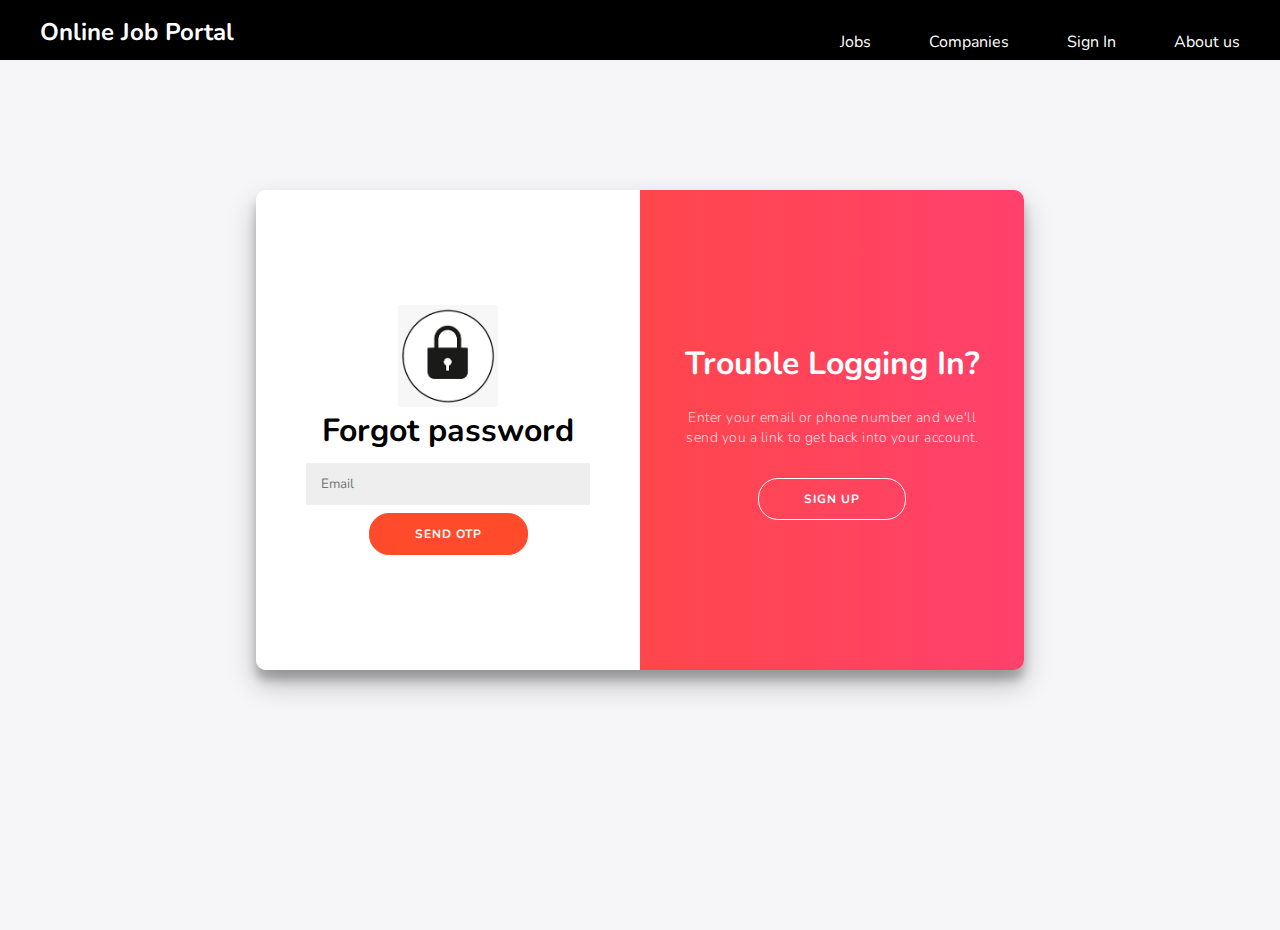
<file: fogotpass.html>
<!DOCTYPE html>
<html>

<head>
  <meta charset="utf-8">
  <meta name="viewport" content="width=device-width">
  <title>Create Account</title>
  <link href="https://fonts.googleapis.com/css2?family=Noto+Serif&family=Nunito:ital@1&display=swap" rel="stylesheet">
  <!--icons-->
  <link rel="stylesheet" href="https://cdnjs.cloudflare.com/ajax/libs/font-awesome/5.15.3/css/all.min.css">

  <link rel="stylesheet" href="singup.css">
  <link rel="stylesheet" href="navbar.css">

</head>

<body>
  <nav class="navbar">
    <h2 class="navbar-logo"><a href="index.html">Online Job Portal</a></h2>
    <div class="navbar-menu">
      <!-- <a href="index.html">Home</a> -->
      <a href="job_page.html">Jobs</a>
      <a href="Companies_page.html">Companies</a>
      <a href="singup.html">Sign In</a>
      <a href="Aboutus_page.html">About us</a>

    </div>

    <div class="menu-toggle">
      <span class="bar"></span>
      <span class="bar"></span>
      <span class="bar"></span>
    </div>
  </nav>
  <!-- -------------------------------------------------------------------------------------------- -->
  <div class="container" id="container">
    <div class="form-container sign-up-container">
      <form action="#">
        <h1>Create Account</h1>
        
        <input required type="number" placeholder="Enter OTP" />
        
    
        <button>Submit</button>
      </form>
    </div>
    <div class="form-container sign-in-container">
        <!-- ---------------------------------------------------- -->
      <form action="#">
        <img src="locklogo.png" alt="nil" width="100">
        <h1>Forgot password</h1>
       
        <input required type="email" placeholder="Email" />

        <button>Send OTP</button>
      </form>
    </div>
    <!-- ------------------------------------------------------------------ -->
    

    <div class="overlay-container">
      <div class="overlay">
        <div class="overlay-panel overlay-left">
          <h1>Welcome Back!</h1>
          <p>To keep connected with us please login with your personal info</p>
          <button class="ghost" id="signIn">Sign In</button>
        </div>
        <!-- ------------------------------------------------------------ -->
        <div class="overlay-panel overlay-right">
          <h1>Trouble Logging In?</h1>
         <p> Enter your email or phone number and we'll send you a link to get back into your account.</p>
          <button class="ghost" id="signUp">Sign Up</button>
        </div>
      </div>
    </div>
  </div>
  <script src="singup.js"></script>
</body>

</html>
</file>
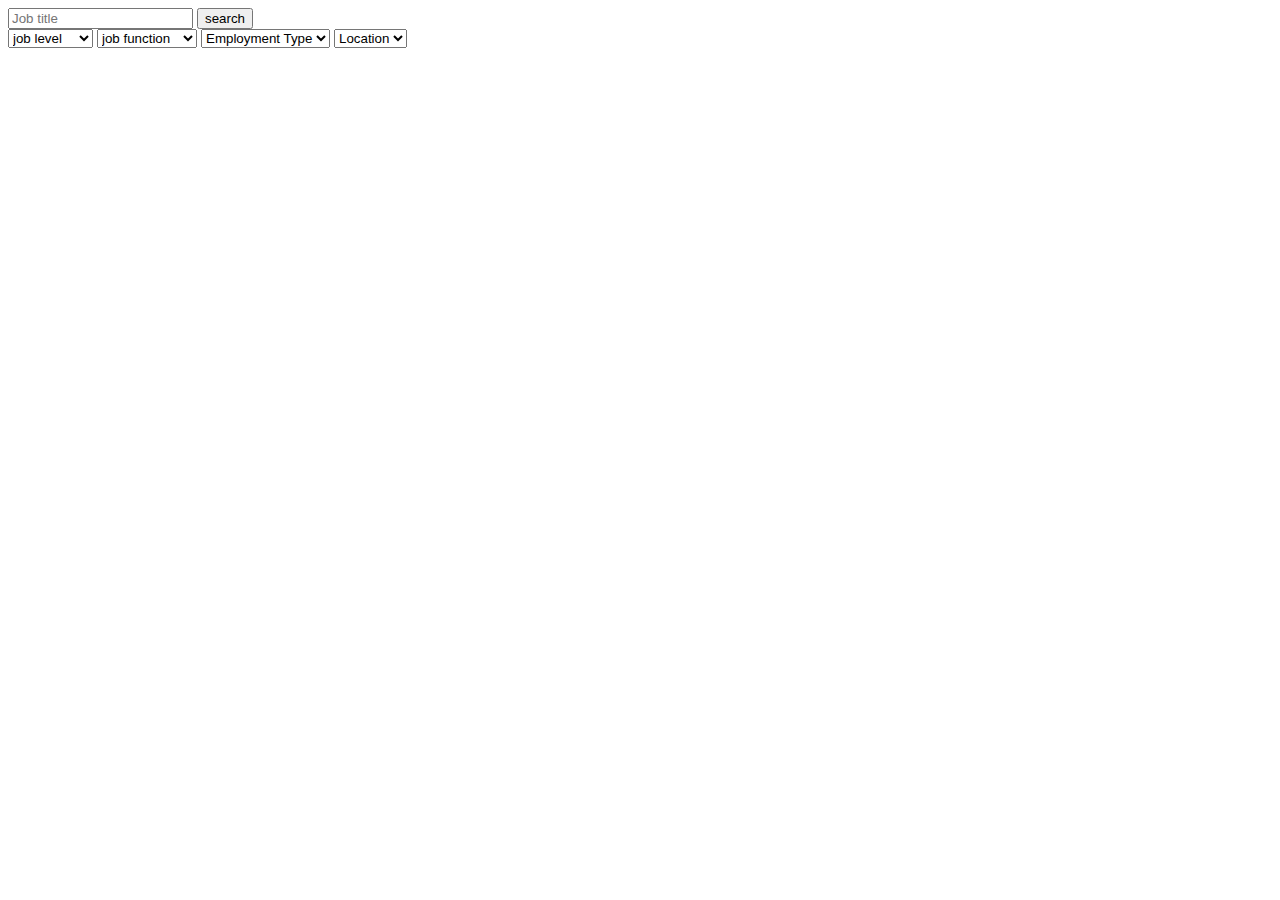
<file: Jobs_page.html>
<!DOCTYPE html>
<html lang="en">
<head>
    <meta charset="UTF-8">
    <meta http-equiv="X-UA-Compatible" content="IE=edge">
    <meta name="viewport" content="width=device-width, initial-scale=1.0">
    <title>Document</title>
</head>
<body>
        <!-- search -->
        <div class="search-wrapper">
            <div class="search-box">
                <div class="search-card">
                    <input class="search-input" type="text" placeholder="Job title">
                    <button class="search-button">search</button>
                </div>
    
            </div>
        </div>
        <!-- filter box -->
        <div class="filter-dropdown">
            <div class="filter-dropdown">
                <select class="filter-select" name="job-level" id="job-level">
                    <option>job level</option>
                    <option>Entry</option>
                    <option>Mid-senior</option>
                    <option>Director</option>
                </select>
    
                <select class="filter-select" name="job-function" id="job-function">
                    <option>job function</option>
                    <option>IT</option>
                    <option>Management</option>
                    <option>Education</option>
                </select>
    
                <select class="filter-select" name="employment" id="employment">
                    <option>Employment Type</option>
                    <option>Intership</option>
                    <option>Part time</option>
                    <option>Full time</option>
                </select>
    
                <select class="filter-select" name="location" id="location">
                    <option>Location</option>
                    <option>Remote</option>
                    <option>India</option>
                    <option>US</option>
                </select>
    
                
            </div>
        </div>
</body>
</html>
</file>
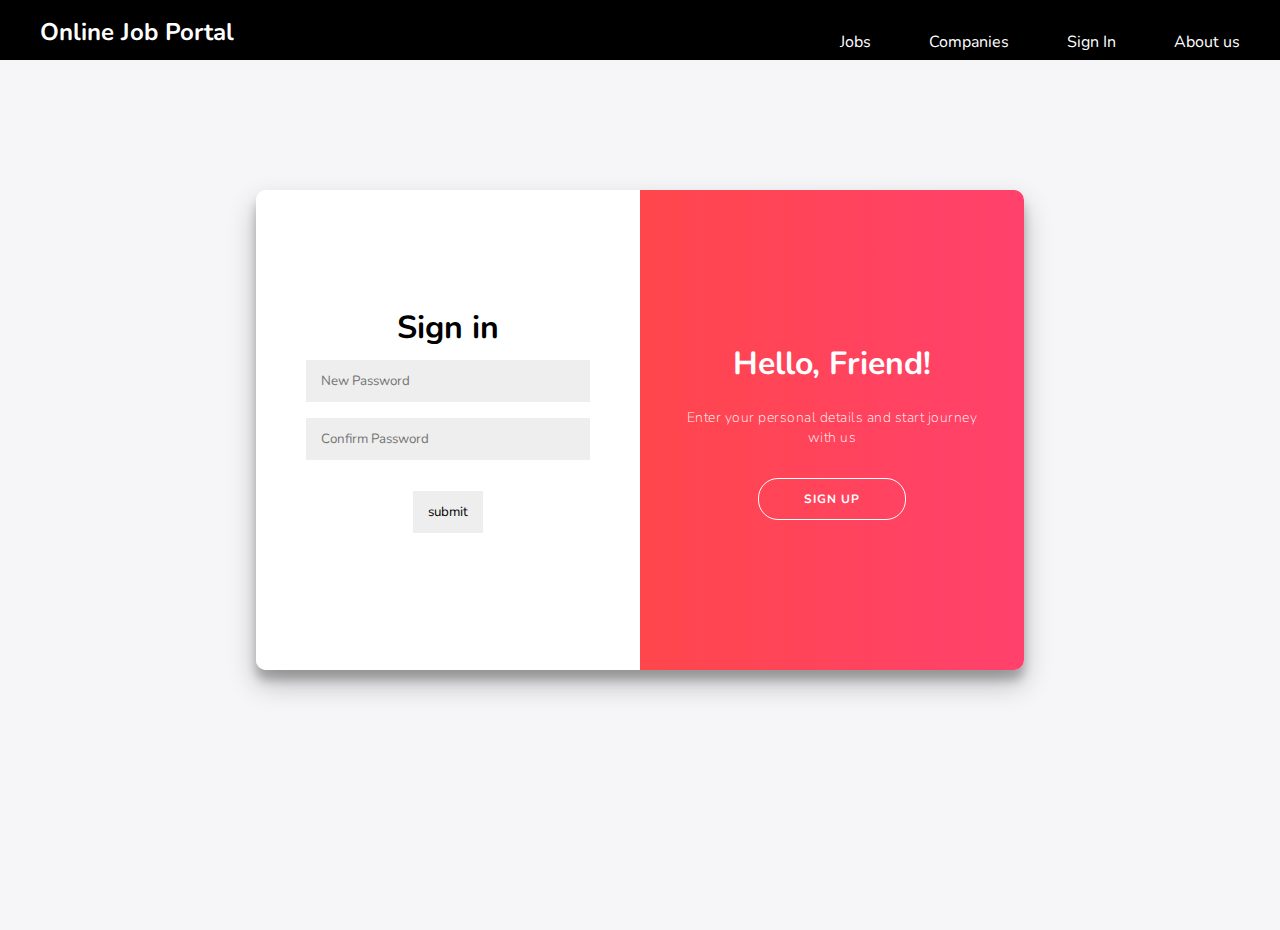
<file: newpass.html>
<!DOCTYPE html>
<html>

<head>
  <meta charset="utf-8">
  <meta name="viewport" content="width=device-width">
  <title>Create Account</title>
  <link href="https://fonts.googleapis.com/css2?family=Noto+Serif&family=Nunito:ital@1&display=swap" rel="stylesheet">
  <!--icons-->
  <link rel="stylesheet" href="https://cdnjs.cloudflare.com/ajax/libs/font-awesome/5.15.3/css/all.min.css">

  <link rel="stylesheet" href="singup.css">
  <link rel="stylesheet" href="navbar.css">

</head>

<body>
  <nav class="navbar">
    <h2 class="navbar-logo"><a href="index.html">Online Job Portal</a></h2>
    <div class="navbar-menu">
      <!-- <a href="index.html">Home</a> -->
      <a href="job_page.html">Jobs</a>
      <a href="Companies_page.html">Companies</a>
      <a href="singup.html">Sign In</a>
      <a href="Aboutus_page.html">About us</a>

    </div>

    <div class="menu-toggle">
      <span class="bar"></span>
      <span class="bar"></span>
      <span class="bar"></span>
    </div>
  </nav>
  <!-- -------------------------------------------------------- -->
  <div class="container" id="container">
    <div class="form-container sign-up-container">
      <form action="#">
        <h1>Create Account</h1>
        <input required type="text" placeholder="Name" />
        <input required type="email" placeholder="Email" />
        <input required type="password" placeholder="Password" />
        <div class="moduls">
          <input type="radio" id="employer" name="fav_language" value="employer">
          <label for="employer">employer</label>
          <input type="radio" id="job seeker" name="fav_language" value="job seeker">
          <label for="job seeker">job seeker</label>
        </div>
        <button>Sign Up</button>
      </form>
    </div>
      <!-- -------------------------------------------------------- -->

    <div class="form-container sign-in-container">
      <form action="#">
        <h1>Sign in</h1>
       
        <input required type="password" placeholder="New Password" />
        <input required type="password" placeholder="Confirm Password" />
       <a href="singup.html"> <input type="button" value="submit" ></a>
    </form>
    </div>
      <!-- -------------------------------------------------------- -->

    <div class="overlay-container">
      <div class="overlay">
        <div class="overlay-panel overlay-left">
          <h1>Welcome Back!</h1>
          <p>To keep connected with us please login with your personal info</p>
          <button class="ghost" id="signIn">Sign In</button>
        </div>
          <!-- -------------------------------------------------------- -->

        <div class="overlay-panel overlay-right">
          <h1>Hello, Friend!</h1>
          <p>Enter your personal details and start journey with us</p>
          <button class="ghost" id="signUp">Sign Up</button>
        </div>
      </div>
    </div>
  </div>
  <script src="singup.js"></script>
</body>

</html>
</file>
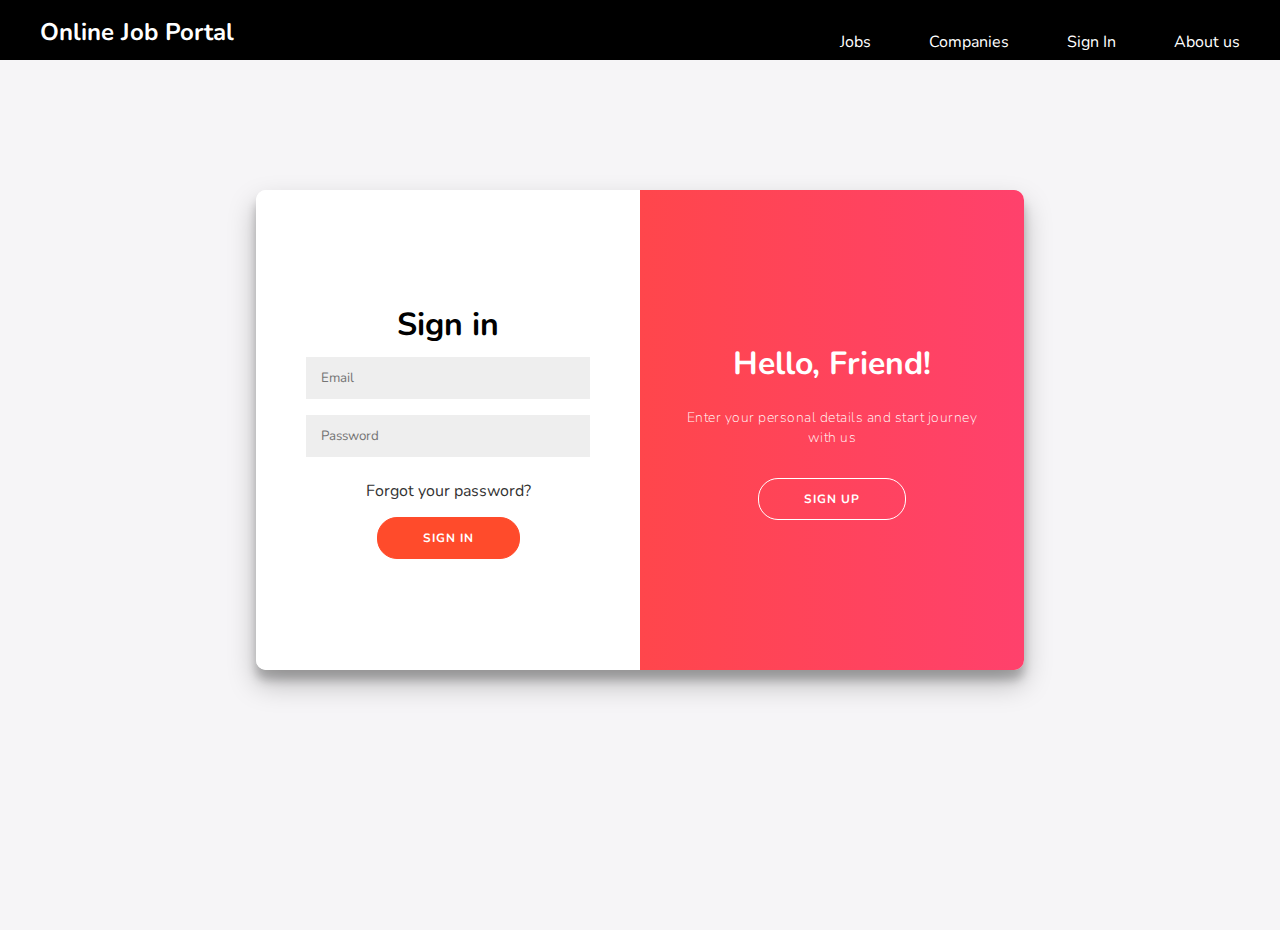
<file: singup.html>
<!DOCTYPE html>
<html>

<head>
  <meta charset="utf-8">
  <meta name="viewport" content="width=device-width">
  <title>Create Account</title>
  <link href="https://fonts.googleapis.com/css2?family=Noto+Serif&family=Nunito:ital@1&display=swap" rel="stylesheet">
  <!--icons-->
  <link rel="stylesheet" href="https://cdnjs.cloudflare.com/ajax/libs/font-awesome/5.15.3/css/all.min.css">

  <link rel="stylesheet" href="singup.css">
  <link rel="stylesheet" href="navbar.css">

</head>

<body>
  <nav class="navbar">
    <h2 class="navbar-logo"><a href="index.html">Online Job Portal</a></h2>
    <div class="navbar-menu">
      <!-- <a href="index.html">Home</a> -->
      <a href="job_page.html">Jobs</a>
      <a href="Companies_page.html">Companies</a>
      <a href="singup.html">Sign In</a>
      <a href="Aboutus_page.html">About us</a>

    </div>

    <div class="menu-toggle">
      <span class="bar"></span>
      <span class="bar"></span>
      <span class="bar"></span>
    </div>
  </nav>
  <div class="container" id="container">
    <div class="form-container sign-up-container">
      <form action="#">
        <h1>Create Account</h1>
          
        
        <input required type="text" placeholder="Name" />
        <input required type="email" placeholder="Email" />
        <input required type="password" placeholder="Password" /><br>
        <div class="moduls">
          <div class="hemil">
            <label for="employer" class="sp">employer </label>

            <input type="radio" id="employer"class="sp" name="fav_language" value="employer">
          </div>
          <div class="jeel">
            <label for="job seeker" class="sp">jobseeker </label>

            <input type="radio" id="job seeker"class="sp" name="fav_language" value="job seeker">
          </div>
        </div><br><br>
        <button>Sign Up</button>
      </form>
    </div>
    <div class="form-container sign-in-container">
      <form action="#">
        <h1>Sign in</h1>
        
        <input required type="email" placeholder="Email" />
        <input required type="password" placeholder="Password" />
        <a href="#" class="forgot-password">Forgot your password?</a>
        <button>Sign In</button>
      </form>
    </div>
    <div class="overlay-container">
      <div class="overlay">
        <div class="overlay-panel overlay-left">
          <h1>Welcome Back!</h1>
          <p>To keep connected with us please login with your personal info</p>
          <button class="ghost" id="signIn">Sign In</button>
        </div>
        <div class="overlay-panel overlay-right">
          <h1>Hello, Friend!</h1>
          <p>Enter your personal details and start journey with us</p>
          <button class="ghost" id="signUp">Sign Up</button>
        </div>
      </div>
    </div>
  </div>
  <script src="singup.js"></script>
</body>

</html>
</file>
<file: singup.css>
* {
	box-sizing: border-box;
}

body {
	background: #f6f5f7;
	display: flex;
	justify-content: center;
	align-items: center;
	flex-direction: column;
	font-family: 'Ubuntu', sans-serif;
	height: 100vh;
	margin: -20px 0 50px;
}

h1 {
	font-weight: bold;
	margin: 0;
}

h2 {
	text-align: center;
}

p {
	font-size: 14px;
	font-weight: 100;
	line-height: 20px;
	letter-spacing: 0.5px;
	margin: 20px 0 30px;
}

span {
	font-size: 12px;
}

a {
	color: #333;
	
	text-decoration: none;
	margin: 15px 0;
}

button {
	border-radius: 20px;
	border: 1px solid #FF4B2B;
	background-color: #FF4B2B;
	color: #FFFFFF;
	font-size: 12px;
	font-weight: bold;
	padding: 12px 45px;
	letter-spacing: 1px;
	outline: none;
	text-transform: uppercase;
	transition: transform 80ms ease-in;
}

button:active {
	transform: scale(0.95);
}

button.ghost {
	background-color: transparent;
	border-color: #FFFFFF;
}

form {
	background-color: #FFFFFF;
	display: flex;
	align-items: center;
	justify-content: center;
	flex-direction: column;
	padding: 0 50px;
	height: 100%;
	text-align: center;
}

input {
	background-color: #eee;
	border: none;
	padding: 12px 15px;
	margin: 8px 0;
	outline: none;
	width: 100%;
}

.container {
	background-color: #fff;
	border-radius: 10px;
  	box-shadow: 0 14px 28px rgba(0,0,0,0.25), 
				0 10px 10px rgba(0,0,0,0.22);
	position: relative;
	overflow: hidden;
	width: 768px;
	max-width: 100%;
	min-height: 480px;
}

.form-container {
	position: absolute;
	top: 0;
	height: 100%;
	transition: all 0.6s ease-in-out;
}

.sign-in-container {
	left: 0;
	width: 50%;
	z-index: 2;
}

.container.right-panel-active .sign-in-container {
	transform: translateX(100%);
}

.sign-up-container {
	left: 0;
	width: 50%;
	opacity: 0;
	z-index: 1;
}

.container.right-panel-active .sign-up-container {
	transform: translateX(100%);
	opacity: 1;
	z-index: 5;
	animation: show 0.6s;
}

@keyframes show {
	0%, 49.99% {
		opacity: 0;
		z-index: 1;
	}
	
	50%, 100% {
		opacity: 1;
		z-index: 5;
	}
}

.forgot-password {
	transition: letter-spacing .3s ease-in-out;
}

.forgot-password:hover {
	letter-spacing: 1px;
}

.overlay-container {
	position: absolute;
	top: 0;
	left: 50%;
	width: 50%;
	height: 100%;
	overflow: hidden;
	transition: transform 0.6s ease-in-out;
	z-index: 100;
}

.container.right-panel-active .overlay-container{
	transform: translateX(-100%);
}

.overlay {
	background: #FF416C;
	background: -webkit-linear-gradient(to right, #FF4B2B, #FF416C);
	background: linear-gradient(to right, #FF4B2B, #FF416C);
	background-repeat: no-repeat;
	background-size: cover;
	background-position: 0 0;
	color: #FFFFFF;
	position: relative;
	left: -100%;
	height: 100%;
	width: 200%;
  	transform: translateX(0);
	transition: transform 0.6s ease-in-out;
}

.container.right-panel-active .overlay {
  	transform: translateX(50%);
}

.overlay-panel {
	position: absolute;
	display: flex;
	align-items: center;
	justify-content: center;
	flex-direction: column;
	padding: 0 40px;
	text-align: center;
	top: 0;
	height: 100%;
	width: 50%;
	transform: translateX(0);
	transition: transform 0.6s ease-in-out;
}

.overlay-left {
	transform: translateX(-20%);
}

.container.right-panel-active .overlay-left {
	transform: translateX(0);
}

.overlay-right {
	right: 0;
	transform: translateX(0);
}

.container.right-panel-active .overlay-right {
	transform: translateX(20%);
}

.moduls{
	position: relative;
	width: 100%;
	padding-right: 13rem;

	display:flex;
	flex-direction: row;
}

.hemil
{
	display: flex;
	flex-direction: row;
}
.jeel
{
	display: flex;
	flex-direction: row;
}
.sp{
	/* padding-right:5px; */
	padding-left: 1rem;
	margin: 5px;
}
</file>
<file: navbar.css>
:root{
    --primaryColor : #0076de;
    --whiteColor : #fff;
    --blackColor :#333;
    --greyColor :#f6f8fa;
    --labelColor :#64b1f5;
    --yellowColor :#ffd723;

} 
* {
  margin: 0;
  padding: 0;
  box-sizing: border-box;
  outline: none;
  font-family: 'Nunito', sans-serif; 
}h1{
    line-height: 1.5   ;
        
   }
   .navbar{
       width: 100%;
       height: 60px;
       display: flex;
       justify-content: space-between;
       position: fixed;
       top: 0;
       left: 0;
       padding: 1rem 2.5rem;
       z-index: 10;
       color:var(--whiteColor) ;
       background:black;
   }
   .navbar-logo > a{
       letter-spacing: 2.5;
       text-decoration: none;
       color: var(--whiteColor);
        
   }
   .navbar-menu{
       width: 400px;
       display: flex;
       justify-content: space-between;
   }
   .navbar-menu >a{
        color: var(--whiteColor);
       text-decoration: none;
       
   }
   .menu-toggle{
       display: none;
   }
   .menu-toggle .bar{
       width: 15px;
       height: 2px;
       margin: 3px auto;
       transition: all 0.3 ease-in-out;
       background-color: var(--whiteColor); 
       cursor: pointer;
   }
   header{
       width: 100%;
       height: 80%;
       
       
   }
   .header-title{
       position:absolute;
       top: 7rem;
       left: 3rem;
       letter-spacing: 3;
       font-weight: bolder;
       font-size: 30px;
       color:var(--whiteColor); 
       text-shadow: 4px 2px 0px rgba(0, 0, 0, 2);
   }
   .header-title >span{
       color:rgb(200, 148, 148);
       text-decoration: none;
       font-size: 20px;
   }
</file>
